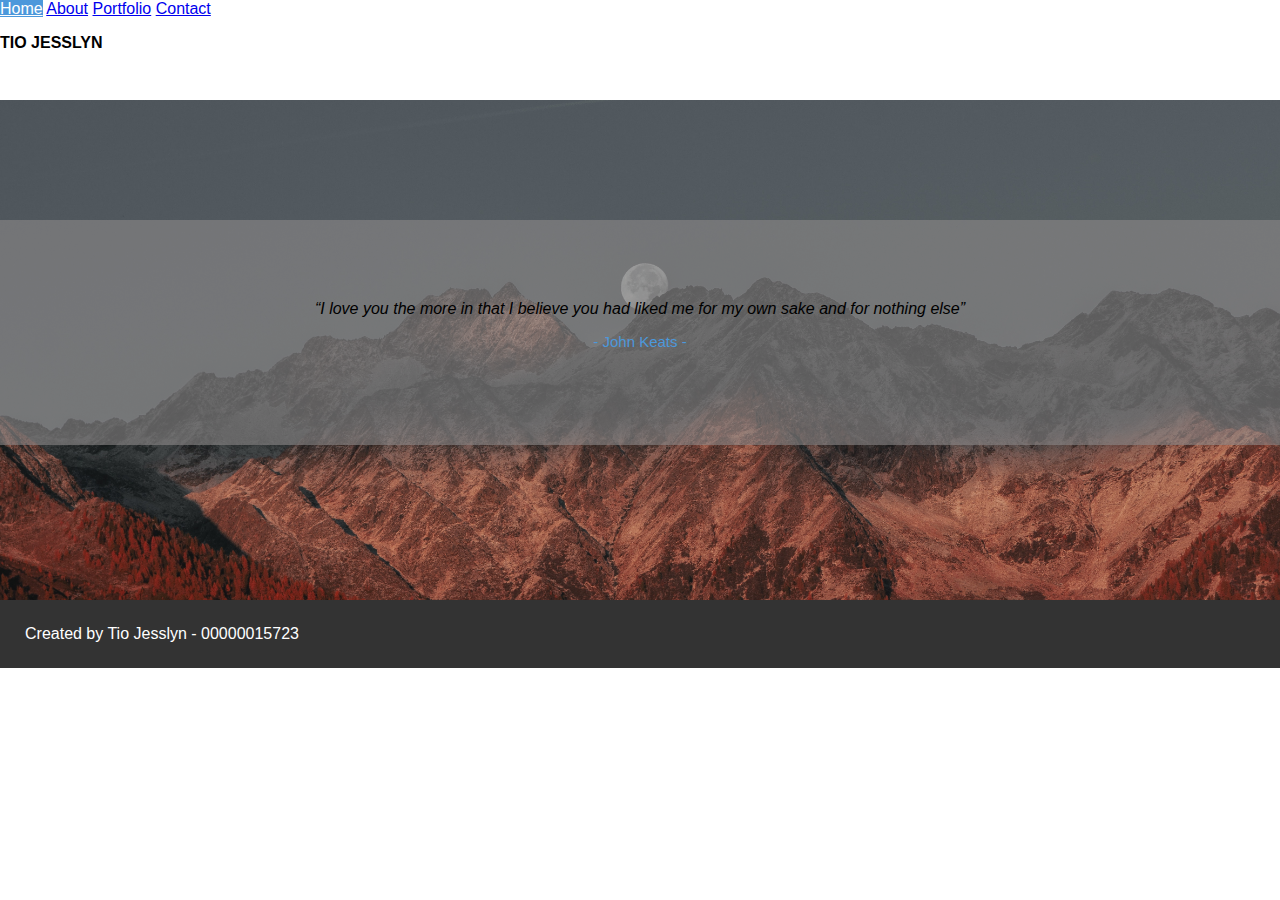
<file: index.html>
<!doctype html>
<html lang="en">
<head>
	<title>Tio Jesslyn</title>
	<link href="style.css" rel="stylesheet" type="text/css"/>
	<link rel="stylesheet" href="https://cdnjs.cloudflare.com/ajax/libs/font-awesome/4.7.0/css/font-awesome.min.css">
	<link rel="stylesheet" href="https://stackpath.bootstrapcdn.com/bootstrap/4.1.3/css/bootstrap.min.css" integrity="sha384-MCw98/SFnGE8fJT3GXwEOngsV7Zt27NXFoaoApmYm81iuXoPkFOJwJ8ERdknLPMO" crossorigin="anonymous">

	<meta charset="utf-8">
	<meta name="viewport" content="width=device-width, initial-scale=1, shrink-to-fit=no">
</head>
<body>

	<div class="navbar fixed-top navbar-dark bg-dark">
		<a class="active bg-primary h-100 d-inline-block" href="index.html">Home</a>
		<a href="about.html">About</a>
		<a href="portfolio.html">Portfolio</a>
		<a href="contact.html">Contact</a>
		<p class="navbar-text"><b>TIO JESSLYN</b></p>
	</div>

	<div class="bg"> 
		<div class="slideshow-container">

			<div class="mySlides fade">
				<q>I love you the more in that I believe you had liked me for my own sake and for nothing else</q>
				<p class="author">- John Keats -</p>
			</div>

			<div class="mySlides fade">
				<q>But man is not made for defeat. A man can be destroyed but not defeated.</q>
				<p class="author">- Ernest Hemingway -</p>
			</div>

			<div class="mySlides fade">
				<q>I have not failed. I've just found 10,000 ways that won't work.</q>
				<p class="author">- Thomas A. Edison -</p>
			</div>

			<div class="mySlides fade">
				<q>Keep your face to the sunshine and you cannot see a shadow.</q>
				<p class="author">- Helen Keller -</p>
			</div>
		</div>
	</div>
	
	
	<script src="https://code.jquery.com/jquery-3.3.1.slim.min.js" integrity="sha384-q8i/X+965DzO0rT7abK41JStQIAqVgRVzpbzo5smXKp4YfRvH+8abtTE1Pi6jizo" crossorigin="anonymous"></script>
	<script src="https://cdnjs.cloudflare.com/ajax/libs/popper.js/1.14.3/umd/popper.min.js" integrity="sha384-ZMP7rVo3mIykV+2+9J3UJ46jBk0WLaUAdn689aCwoqbBJiSnjAK/l8WvCWPIPm49" crossorigin="anonymous"></script>
	<script src="https://stackpath.bootstrapcdn.com/bootstrap/4.1.3/js/bootstrap.min.js" integrity="sha384-ChfqqxuZUCnJSK3+MXmPNIyE6ZbWh2IMqE241rYiqJxyMiZ6OW/JmZQ5stwEULTy" crossorigin="anonymous"></script>

	<script>
		var slideIndex = 0;
		showSlides();

		function showSlides() {
			var i;
			var slides = document.getElementsByClassName("mySlides");
				// var dots = document.getElementsByClassName("dot");
				for (i = 0; i < slides.length; i++) {
					slides[i].style.display = "none";  
				}
				slideIndex++;
				if (slideIndex > slides.length) {slideIndex = 1}    
					// for (i = 0; i < dots.length; i++) {
					// 	dots[i].className = dots[i].className.replace(" active", "");
					// }
					slides[slideIndex-1].style.display = "block";  
					// dots[slideIndex-1].className += " active";
				    setTimeout(showSlides, 3000); // Change image every 3 seconds
				}	
			</script>
		</body>
		<footer style="padding: 25px; background: #333;" class="footer-area">
			<div class="footer-copyright text-center py-3" style="color: white">Created by Tio Jesslyn - 00000015723 </div>
		</footer>
		</html>
</file>
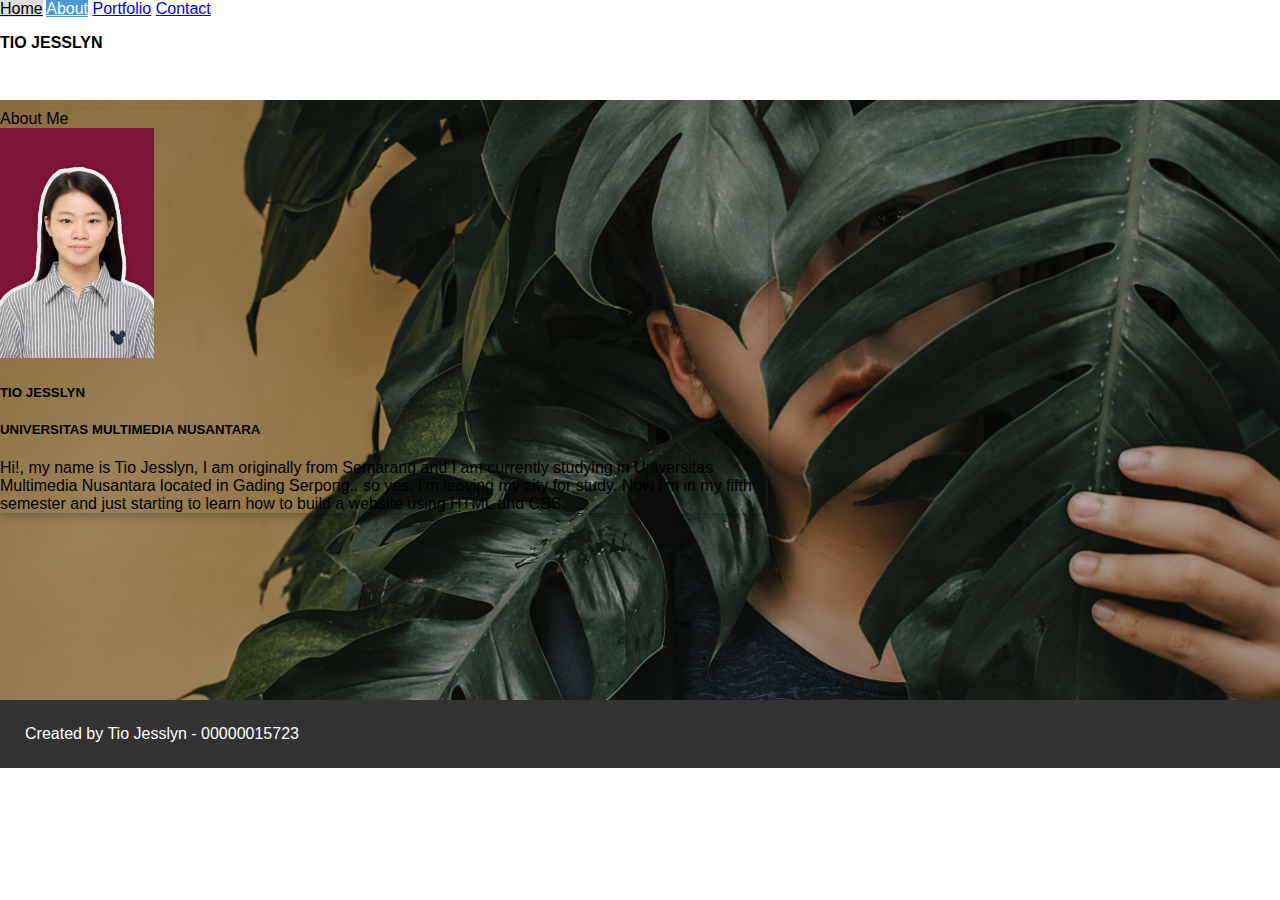
<file: about.html>
<!doctype html>
<html lang="en">
<head>
	<title>About</title>
	<link href="style.css" rel="stylesheet" type="text/css"/>
	<link rel="stylesheet" href="https://stackpath.bootstrapcdn.com/bootstrap/4.1.3/css/bootstrap.min.css" integrity="sha384-MCw98/SFnGE8fJT3GXwEOngsV7Zt27NXFoaoApmYm81iuXoPkFOJwJ8ERdknLPMO" crossorigin="anonymous">
	<meta charset="utf-8">
	<meta name="viewport" content="width=device-width, initial-scale=1, shrink-to-fit=no">
</head>
<body>
	<div class="navbar fixed-top navbar-dark bg-dark">
		<a href="index.html">Home</a>
		<a class="active bg-primary h-100 d-inline-block" href="about.html">About</a>
		<a href="portfolio.html">Portfolio</a>
		<a href="contact.html">Contact</a>
		<p class="navbar-text"><b>TIO JESSLYN</b></p>
	</div>
	<div class="bga"> 

		<div class="card text-center mx-auto mt-5" style="width:60%">
			<div class="card-header">
				About Me
			</div>
			<div class="card-body">
				<img class="card-title" src="images/done2.jpg" style="width:20%">
				<h5 class="card-title">TIO JESSLYN</h5>
				<h5 class="card-title">UNIVERSITAS MULTIMEDIA NUSANTARA</h5>
				<p class="card-text">Hi!, my name is Tio Jesslyn, I am originally from Semarang and I am currently studying in Universitas Multimedia Nusantara located in Gading Serpong.. so yes, I'm leaving my city for study. Now I'm in my fifth semester and just starting to learn how to build a website using HTML and CSS.</p>
				
			</div>
		</div>
		<!-- <div class="card text-center">
			<img src="images/done2.jpg" style="width:20%">
			<h1>TIO JESSLYN</h1>
			<h3 class="title">Computer Science Student</h3>
			<h4 class="title">UNIVERSITAS MULTIMEDIA NUSANTARA</h4>
			<p>Hi!, my name is Tio Jesslyn, I am originally from Semarang and I am currently studying in Universitas Multimedia Nusantara located in Gading Serpong.. so yes, I'm leaving my city for study. Now I'm in my fifth semester and just starting to learn how to build a website using HTML and CSS.
			</p>
		</div> -->
	</div>
	<script src="https://code.jquery.com/jquery-3.3.1.slim.min.js" integrity="sha384-q8i/X+965DzO0rT7abK41JStQIAqVgRVzpbzo5smXKp4YfRvH+8abtTE1Pi6jizo" crossorigin="anonymous"></script>
	<script src="https://cdnjs.cloudflare.com/ajax/libs/popper.js/1.14.3/umd/popper.min.js" integrity="sha384-ZMP7rVo3mIykV+2+9J3UJ46jBk0WLaUAdn689aCwoqbBJiSnjAK/l8WvCWPIPm49" crossorigin="anonymous"></script>
	<script src="https://stackpath.bootstrapcdn.com/bootstrap/4.1.3/js/bootstrap.min.js" integrity="sha384-ChfqqxuZUCnJSK3+MXmPNIyE6ZbWh2IMqE241rYiqJxyMiZ6OW/JmZQ5stwEULTy" crossorigin="anonymous"></script>
</body>
<footer style="padding: 25px; background: #333;" class="footer-area">
	<div class="footer-copyright text-center py-3" style="color: white">Created by Tio Jesslyn - 00000015723 </div>
</footer>
</html>
</file>
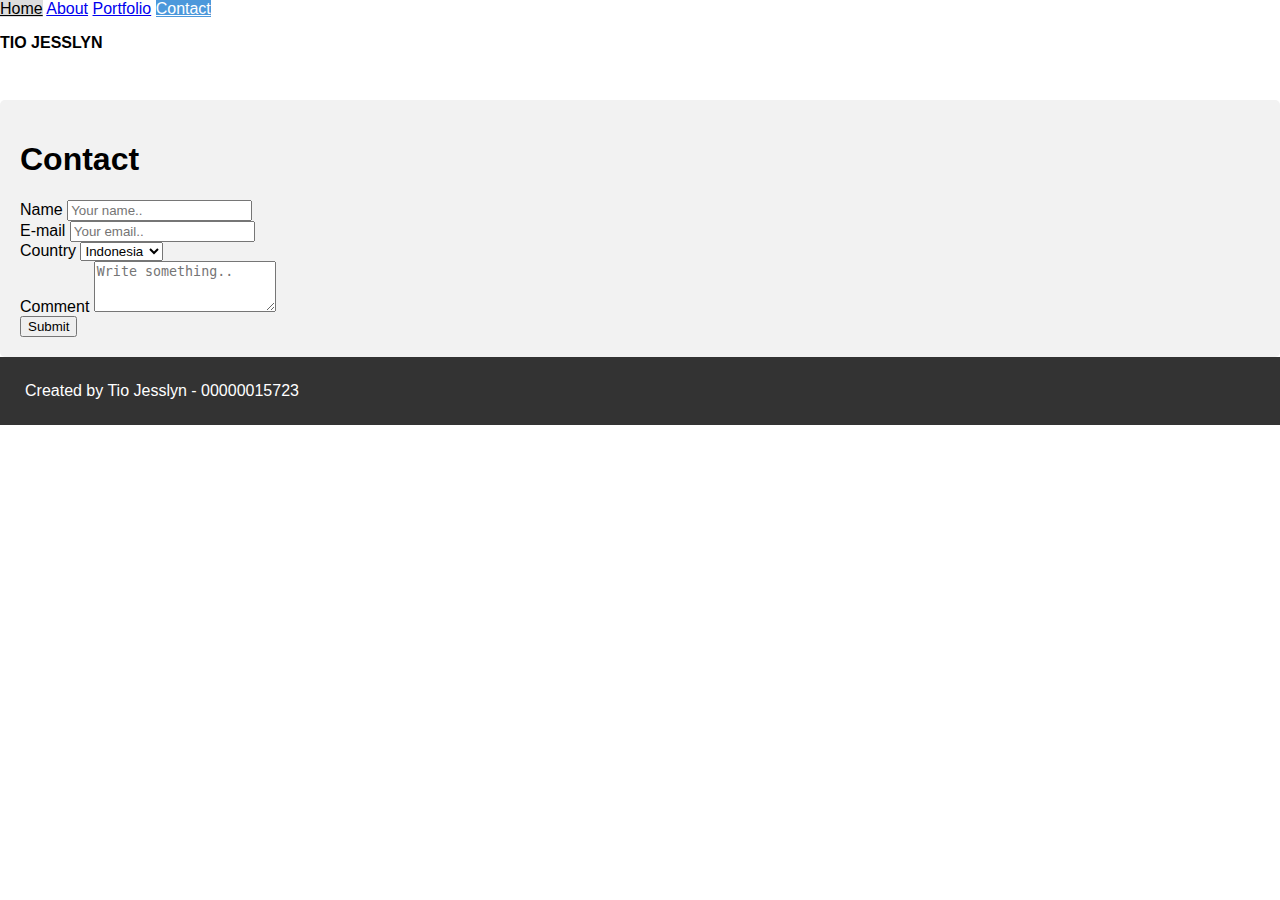
<file: contact.html>
<!doctype html>
<html lang="en">
	<head>
		<title>Contact</title>
		<link href="style.css" rel="stylesheet" type="text/css"/>
		<link rel="stylesheet" href="https://stackpath.bootstrapcdn.com/bootstrap/4.1.3/css/bootstrap.min.css" integrity="sha384-MCw98/SFnGE8fJT3GXwEOngsV7Zt27NXFoaoApmYm81iuXoPkFOJwJ8ERdknLPMO" crossorigin="anonymous">
    <meta charset="utf-8">
    <meta name="viewport" content="width=device-width, initial-scale=1, shrink-to-fit=no">
	</head>
	<body>
		<div class="navbar fixed-top navbar-dark bg-dark">
		<a href="index.html">Home</a>
		<a href="about.html">About</a>
		<a href="portfolio.html">Portfolio</a>
		<a class="active bg-primary h-100 d-inline-block" href="contact.html">Contact</a>
		<p class="navbar-text"><b>TIO JESSLYN</b></p>
	</div>
		
		<div class="containercontact">
			<h1>Contact</h1>
			<form>
				<label for="name">Name</label>
				<input type="text" id="name" name="name" class="form-control" aria-label="Sizing example input" aria-describedby="inputGroup-sizing-sm" placeholder="Your name..">
				<br/>

				<label for="email">E-mail</label>
				<input type="text" id="email" name="email" class="form-control" aria-label="Sizing example input" aria-describedby="inputGroup-sizing-sm" placeholder="Your email..">
				<br/>

				<label for="country">Country</label>
				<select id="country" name="country" class="form-control" >
				  	<option value="Indonesia">Indonesia</option>
					<option value="Singapore">Singapore</option>
					<option value="Malaysia">Malaysia</option>
				</select>
				<br/>

				<label for="comment">Comment</label>
				<textarea class="form-control" id="comment" name="comment" placeholder="Write something.." rows="3"></textarea>
				<br/>
				
				<button type="button" value="Submit" class="btn btn-primary">Submit</button>
			</form>
		</div>
		<script src="https://code.jquery.com/jquery-3.3.1.slim.min.js" integrity="sha384-q8i/X+965DzO0rT7abK41JStQIAqVgRVzpbzo5smXKp4YfRvH+8abtTE1Pi6jizo" crossorigin="anonymous"></script>
<script src="https://cdnjs.cloudflare.com/ajax/libs/popper.js/1.14.3/umd/popper.min.js" integrity="sha384-ZMP7rVo3mIykV+2+9J3UJ46jBk0WLaUAdn689aCwoqbBJiSnjAK/l8WvCWPIPm49" crossorigin="anonymous"></script>
<script src="https://stackpath.bootstrapcdn.com/bootstrap/4.1.3/js/bootstrap.min.js" integrity="sha384-ChfqqxuZUCnJSK3+MXmPNIyE6ZbWh2IMqE241rYiqJxyMiZ6OW/JmZQ5stwEULTy" crossorigin="anonymous"></script>
	</body>
	<footer style="padding: 25px; background: #333;" class="footer-area">
		<div class="footer-copyright text-center py-3" style="color: white">Created by Tio Jesslyn - 00000015723 </div>
	</footer>
</html>
</file>
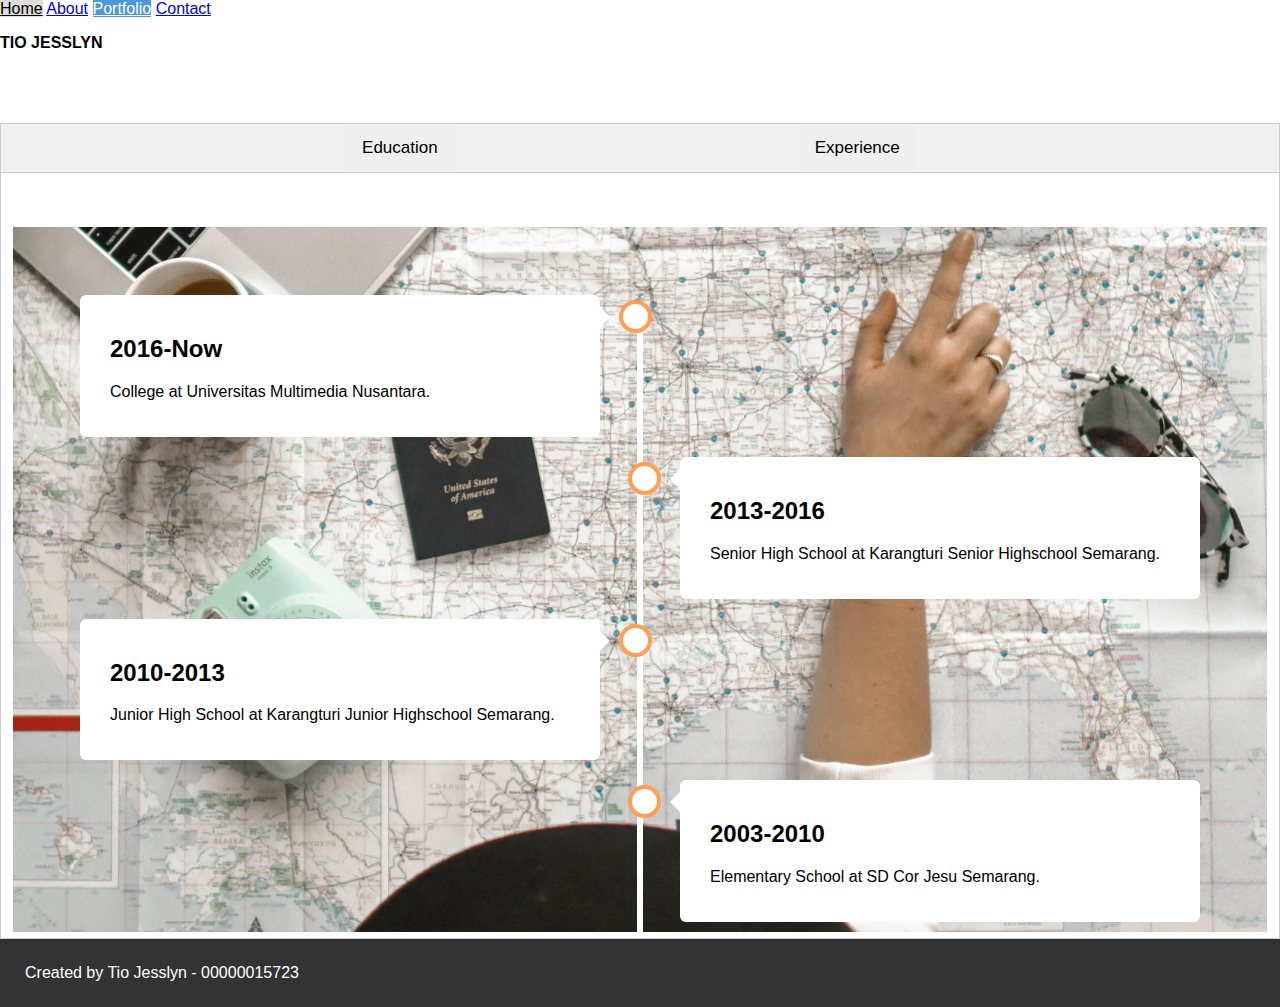
<file: portfolio.html>
<!doctype html>
<html lang="en">
<head>
	<title>Portfolio</title>
	<link href="style.css" rel="stylesheet" type="text/css"/>
	<meta name="viewport" content="width=device-width, initial-scale=1">
	<link rel="stylesheet" href="https://stackpath.bootstrapcdn.com/bootstrap/4.1.3/css/bootstrap.min.css" integrity="sha384-MCw98/SFnGE8fJT3GXwEOngsV7Zt27NXFoaoApmYm81iuXoPkFOJwJ8ERdknLPMO" crossorigin="anonymous">

    <meta charset="utf-8">
    <meta name="viewport" content="width=device-width, initial-scale=1, shrink-to-fit=no">
</head>

<body>
	<div class="navbar fixed-top navbar-dark bg-dark">
		<a href="index.html">Home</a>
		<a href="about.html">About</a>
		<a  class="active bg-prry h-100 d-inline-block" href="portfolio.html">Portfolio</a>
		<a href="contact.html">Contact</a>
		<p class="navbar-text"><b>TIO JESSLYN</b></p>
	</div>


	<div class="tab">
		<button type="button" class="btn btn-secondary active buttons"  onclick="openCity(event, 'Education')">Education</button>
		<button type="button" class="btn btn-secondary buttons" onclick="openCity(event, 'Experience')">Experience</button>
	</div>

	<div id="Education" class="tabcontent" style="display:block">
		<div class="bgp">
			<div class="timeline">
				<div class="contain left">
					<div class="content">
						<h2>2016-Now</h2>
						<p>College at Universitas Multimedia Nusantara.</p>
					</div>
				</div>
				<div class="contain right">
					<div class="content">
						<h2>2013-2016</h2>
						<p>Senior High School at Karangturi Senior Highschool Semarang.</p>
					</div>
				</div>
				<div class="contain left">
					<div class="content">
						<h2>2010-2013</h2>
						<p>Junior High School at Karangturi Junior Highschool Semarang.</p>
					</div>
				</div>
				<div class="contain right">
					<div class="content">
						<h2>2003-2010</h2>
						<p>Elementary School at SD Cor Jesu Semarang.</p>
					</div>
				</div>
			</div>
		</div>
	</div>

	<div id="Experience" class="tabcontent">
		<div class="bgp">
			<div class="timeline">
				<div class="contain left">
					<div class="content">
						<h2>2017-Now</h2>
						<p>Secretary and Treasurer in Informatics Student Association.</p>
					</div>
				</div>
				<div class="contain right">
					<div class="content">
						<h2>June-December 2017</h2>
						<p>Member of Festival Decoration Division.</p>
					</div>
				</div>
				<div class="contain left">
					<div class="content">
						<h2>March-August 2017</h2>
						<p>Person in Charge for Student Orientation.</p>
					</div>
				</div>
				<div class="contain right">
					<div class="content">
						<h2>February-April 2017</h2>
						<p>Member of Security Division at Computer Science Go Outdoor.</p>
					</div>
				</div>
				<div class="contain left">
					<div class="content">
						<h2>January-May 2017</h2>
						<p>Member of Starlight Season 3 Decoration Division.</p>
					</div>
				</div>
			</div>
		</div>
	</div>

	<script>
		function openCity(evt, cityName) {
			var i, tabcontent, tablinks;
			tabcontent = document.getElementsByClassName("tabcontent");
			for (i = 0; i < tabcontent.length; i++) {
				tabcontent[i].style.display = "none";
			}
			tablinks = document.getElementsByClassName("tablinks");
			for (i = 0; i < tablinks.length; i++) {
				tablinks[i].className = tablinks[i].className.replace(" active", "");
			}
			document.getElementById(cityName).style.display = "block";
			evt.currentTarget.className += " active";
		}
	</script>
		
<script src="https://code.jquery.com/jquery-3.3.1.slim.min.js" integrity="sha384-q8i/X+965DzO0rT7abK41JStQIAqVgRVzpbzo5smXKp4YfRvH+8abtTE1Pi6jizo" crossorigin="anonymous"></script>
<script src="https://cdnjs.cloudflare.com/ajax/libs/popper.js/1.14.3/umd/popper.min.js" integrity="sha384-ZMP7rVo3mIykV+2+9J3UJ46jBk0WLaUAdn689aCwoqbBJiSnjAK/l8WvCWPIPm49" crossorigin="anonymous"></script>
<script src="https://stackpath.bootstrapcdn.com/bootstrap/4.1.3/js/bootstrap.min.js" integrity="sha384-ChfqqxuZUCnJSK3+MXmPNIyE6ZbWh2IMqE241rYiqJxyMiZ6OW/JmZQ5stwEULTy" crossorigin="anonymous"></script>
		
	</body>
	<footer style="padding: 25px; background: #333;" class="footer-area">
		<div class="footer-copyright text-center py-3" style="color: white">Created by Tio Jesslyn - 00000015723 </div>
	</footer>
	</html>
</file>
<file: style.css>
body, html {
    height: 100%;
}
.bg {
    background-image: url("images/high-landscape-majestic-1183021.jpg");
    min-height: 500px; 
    background-position: center;
    background-repeat: no-repeat;
    background-size: cover;
    padding-top: 120px;
    background-attachment: fixed;
    margin-top: 48px;
}

.bga {
    /* The image used */
    background-image: url("images/alone-boy-covered-1126621.jpg");

    /* Full height */
    min-height: 600px; 
    margin-top: 48px;
    /* Center and scale the image nicely */
    background-attachment: fixed;
    background-position: center;
    background-repeat: no-repeat;
    background-size: cover;
    padding-top: 10px;
}

.bgp {
    /* The image used */
    background-image: url("images/adventure-atlas-business-1051075.jpg");

    /* Full height */
    min-height: 600px; 
    margin-top: 48px;
    /* Center and scale the image nicely */
    background-attachment: fixed;
    background-position: center;
    background-repeat: no-repeat;
    background-size: cover;
    padding-top: 10px;
}

.tab {
    margin-top: 71px;
    overflow: hidden;
    border: 1px solid #ccc;
    background-color: #f1f1f1;
}

/* Style the buttons inside the tab */
.tab .buttons {
    /*background-color: inherit;*/
    float: left;
    border: none;
    outline: none;
    cursor: pointer;
    padding: 14px 16px;
    transition: 0.3s;
    font-size: 17px;
    margin-left: 27%;
}

/* Change background color of buttons on hover */
.tab .buttons:hover {
    background-color: #ccc;
}

/* Create an active/current tablink class */
.tab .buttons .active {
    background-color: #4c98db;
}


/* Style the tab content */
.tabcontent {
    display: none;
    padding: 6px 12px;
    border: 1px solid #ccc;
    border-top: none;
}

.container {
    position: relative;
    width: 100%;
    margin-top: 48px;
}

.container:hover .image {
  opacity: 0.3;
}

.text {
  background-color: #4CAF50;
  color: white;
  font-size: 16px;
  padding: 16px 32px;
}

.row {
  display: flex;
  flex-wrap: wrap;
  padding: 0 1px;
}

.column {
  flex: 25%;
  max-width: 50%;
  padding: 0 1px;
}

.navbar {
  z-index: 2;
}

.navbar a:hover {
  background-color: #ddd;
  color: black;
}

.navbar a.active {
  background-color: #4c98db;
  color: white;
}

* {
  box-sizing: border-box
}
body {
  font-family: Verdana, sans-serif; margin:0
}

/* Slideshow container */
.slideshow-container {
  position: relative;
  background: rgba(140, 137, 137, 0.6);

}

/* Slides */
.mySlides {
  display: none;
  padding: 80px;
  text-align: center;
}

/* Next & previous buttons */
.prev, .next {
  cursor: pointer;
  position: absolute;
  top: 50%;
  width: auto;
  margin-top: -30px;
  padding: 16px;
  color: #888;
  font-weight: bold;
  font-size: 20px;
  border-radius: 0 3px 3px 0;
  user-select: none;
}


/* Add an italic font style to all quotes */
q {font-style: italic;}

/* Add a blue color to the author */
.author {
  color: #4c98db;
  font-size: 15px;
}


.fade {
  -webkit-animation-name: fade;
  -webkit-animation-duration: 1.5s;
  animation-name: fade;
  animation-duration: 1.5s;
}

@-webkit-keyframes fade {
  from {opacity: .5} 
  to {opacity: 1}
}

@keyframes fade {
  from {opacity: .5} 
  to {opacity: 1}
}

.card {
  box-shadow: 0 4px 8px 0 rgba(0, 0, 0, 0.2);
  background: rgba(140, 137, 137, 0.6)
  transparent: 30%;
}

.title {
  color: darkgrey;
  font-size: 18px;
  line-height: 5px;
}

.containercontact {
    border-radius: 5px;
    background-color: #f2f2f2;
    padding: 20px;
    margin-top: 48px;
}

.cardportfolio{
  margin-top: 48px;
}


.timeline {
    position: relative;
    max-width: 1200px;
    margin: 0 auto;
    margin-top: 48px;
}

/* The actual timeline (the vertical ruler) */
.timeline::after {
    content: '';
    position: absolute;
    width: 6px;
    background-color: white;
    top: 0;
    bottom: 0;
    left: 50%;
    margin-left: -3px;
    margin-top: 48px;
}

/* Container around content */
.contain {
    padding: 10px 40px;
    position: relative;
    background-color: inherit;
    width: 50%;
}

/* The circles on the timeline */
.contain::after {
    content: '';
    position: absolute;
    width: 25px;
    height: 25px;
    right: -12px;
    background-color: white;
    border: 4px solid #FF9F55;
    top: 15px;
    border-radius: 50%;
    z-index: 1;
}

/* Place the container to the left */
.left {
    left: 0;
}

/* Place the container to the right */
.right {
    left: 50%;
}

/* Add arrows to the left container (pointing right) */
.left::before {
    content: " ";
    height: 0;
    position: absolute;
    top: 22px;
    width: 0;
    z-index: 1;
    right: 30px;
    border: medium solid white;
    border-width: 10px 0 10px 10px;
    border-color: transparent transparent transparent white;
}

/* Add arrows to the right container (pointing left) */
.right::before {
    content: " ";
    height: 0;
    position: absolute;
    top: 22px;
    width: 0;
    z-index: 1;
    left: 30px;
    border: medium solid white;
    border-width: 10px 10px 10px 0;
    border-color: transparent white transparent transparent;
}

/* Fix the circle for containers on the right side */
.right::after {
    left: -12px;
}

/* The actual content */
.content {
    padding: 20px 30px;
    background-color: white;
    position: relative;
    border-radius: 6px;
}

/* Media queries - Responsive timeline on screens less than 600px wide */
@media screen and (max-width: 600px) {
  /* Place the timelime to the left */
  .timeline::after {
    left: 31px;
  }
  
  /* Full-width containers */
  .contain {
    width: 100%;
    padding-left: 70px;
    padding-right: 25px;
  }
  
  /* Make sure that all arrows are pointing leftwards */
  .contain::before {
    left: 60px;
    border: medium solid white;
    border-width: 10px 10px 10px 0;
    border-color: transparent white transparent transparent;
  }

  /* Make sure all circles are at the same spot */
  .left::after, .right::after {
    left: 15px;
  }
  
  /* Make all right containers behave like the left ones */
  .right {
    left: 0%;
  }
</file>
